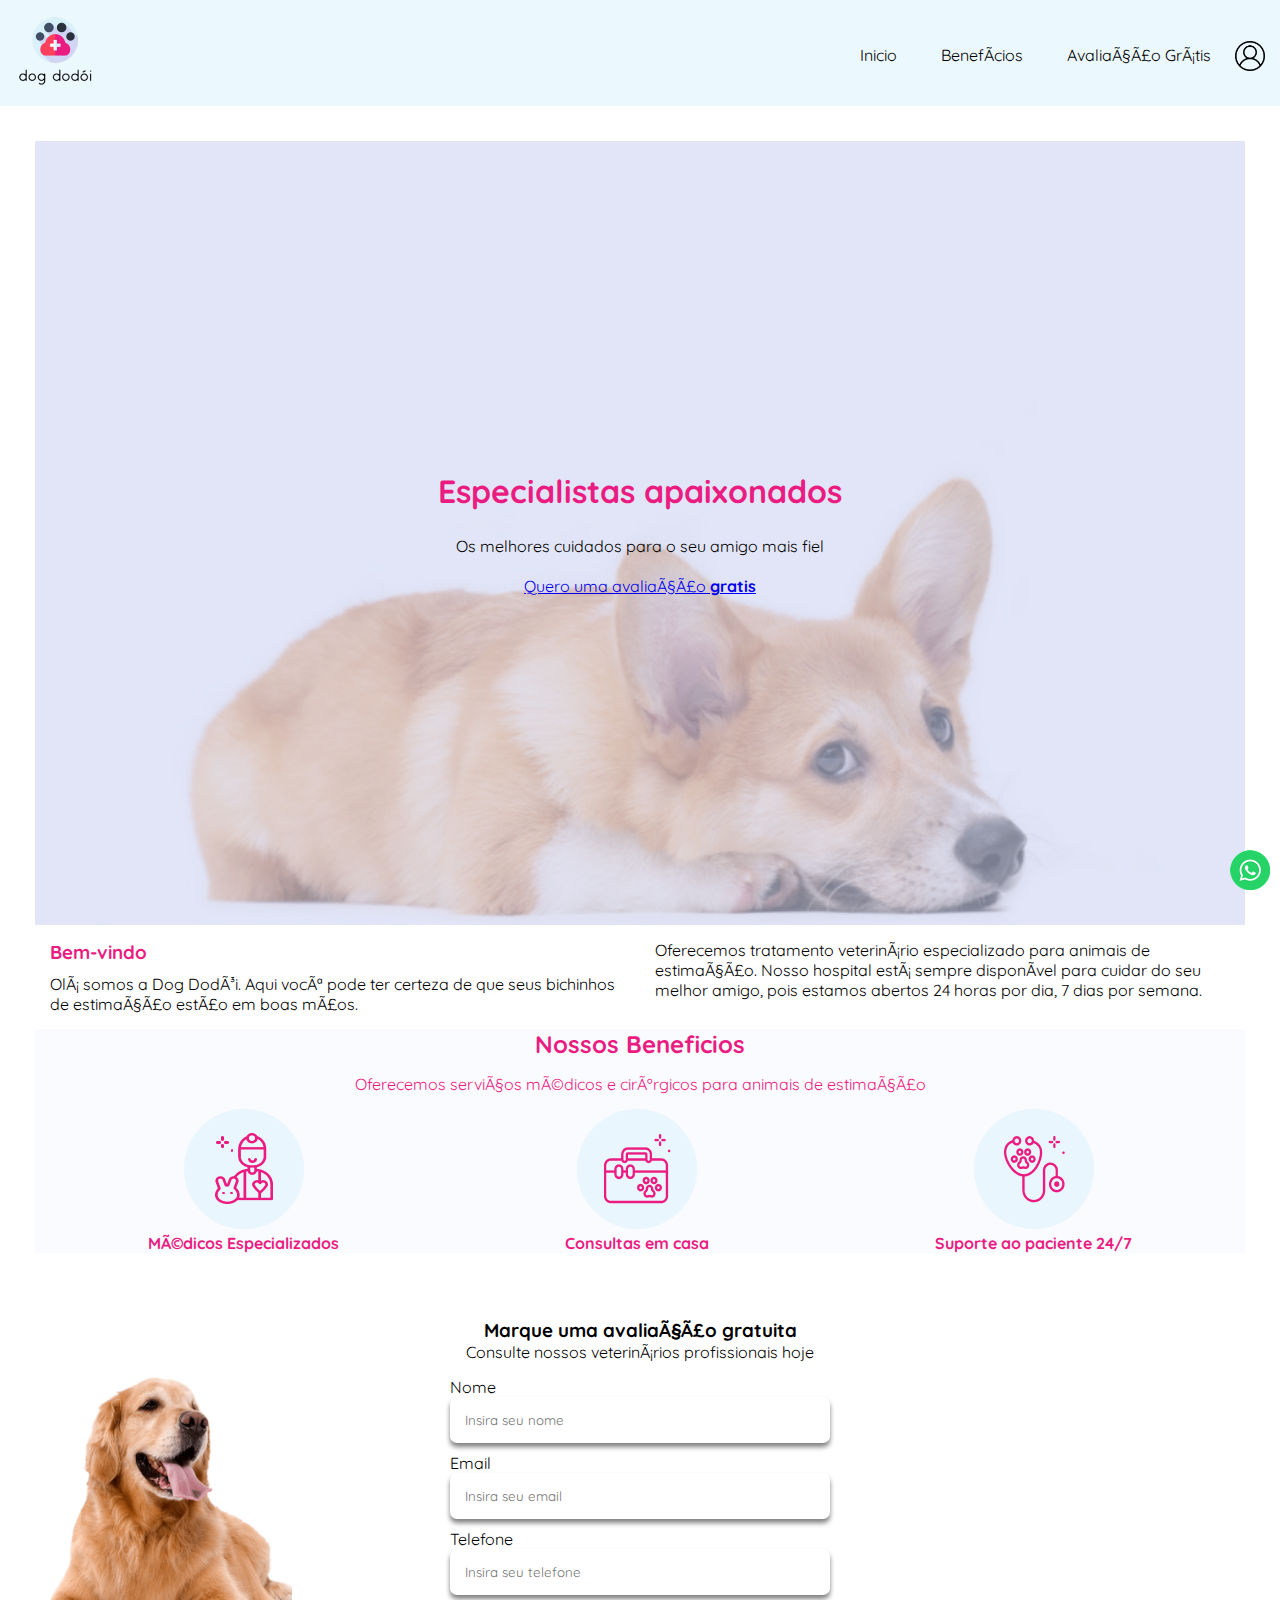
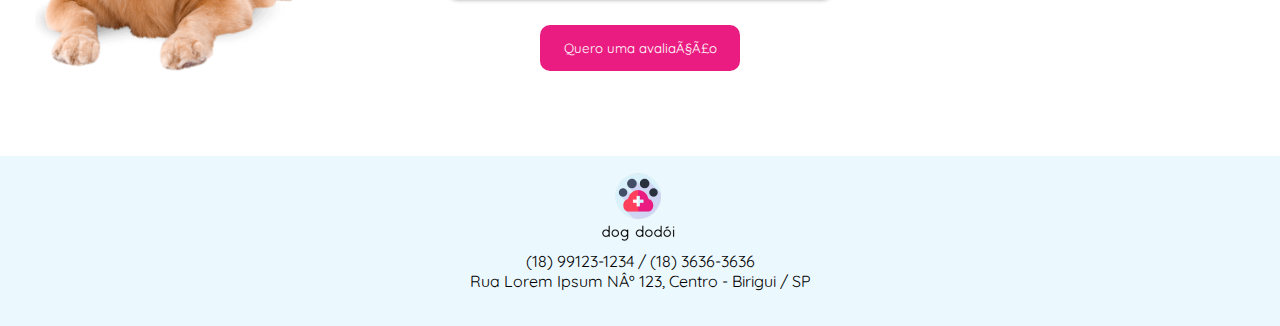
<file: front/index.html>
<!DOCTYPE html>
<html lang="pt-br">
<head
    <meta charset="UTF-8">
    <meta http-equiv="X-UA-Compatible" content="IE=edge">
    <meta name="viewport" content="width=device-width, initial-scale=1.0">
    <link rel="preconnect" href="https://fonts.googleapis.com">
    <link rel="preconnect" href="https://fonts.gstatic.com" crossorigin>
    <link href="https://fonts.googleapis.com/css2?family=Quicksand:wght@300&display=swap" rel="stylesheet">
    <link rel="stylesheet" href="../styles/style.css">
    <link rel="stylesheet" href="../styles/mobile.css">
    <title>Dog Home</title>
</head>
<body>

    <header id="header">
        <img src="../img/logo.png" alt="Logo">
        <nav id="nav">
            <a href="#" class="marginlateral">Inicio</a>
            <a href="#" class="marginlateral">Benefícios</a>
            <a href="#" class="marginlateral" type="button">Avaliação Grátis</a>
            <a class="semBordaFeia" href="../front/login.html">
                <img class="user" src="../img/user-removebg-preview.png" alt="Conta">
            </a>
        </nav>
    </header>


    <main>
        <section id="banner">
            <h1>Especialistas apaixonados</h1>
            <p class="marginCimaBaixo">Os melhores cuidados para o seu amigo mais fiel</p>
            <a href="#">Quero uma avaliação <strong>gratis</strong></a>

        </section>

        <section id="Bemvindos">
            <div id="Bemvindos-boasvindas">
                <h3>Bem-vindo</h3>
                <p>Olá somos a Dog Dodói. Aqui você pode ter certeza de que seus bichinhos de estimação estão em boas mãos.</p>
            </div>
            <!-- ............ -->
            <div id="bemvindos-ofertas">
                <p>Oferecemos tratamento veterinário especializado para animais de estimação. Nosso hospital está sempre disponível para cuidar do seu melhor amigo, pois estamos abertos 24 horas por dia, 7 dias por semana.</p>
            </div>
        </section>


        <section id="beneficios">
            <div id="beneficios-nossosbeneficios">
                <h3>Nossos Beneficios</h3>
                <p>Oferecemos serviços médicos e cirúrgicos para animais de estimação</p>
            </div>

            <div id="beneficios-servicos">
                <!-- Medicos -->
                <div>
                    <figure>
                        <img src="../img/iconMedico.png" alt="">
                    </figure>
                    <h4>Médicos Especializados</h4>
                </div>
<!-- ------------------------------------------------------- -->
                <!-- Consultas -->
                <div>
                    <figure>
                        <img src="../img/iconConsulta.png" alt="">
                    </figure>
                    <h4>Consultas em casa </h4>
                </div>
<!-- ------------------------------------------------------- -->
                <!-- Suporte -->
                <div>
                    <figure>
                        <img src="../img/iconSuporte.png" alt="">
                    </figure>
                    <h4>Suporte ao paciente 24/7</h4>
                </div>
<!-- ------------------------------------------------------- -->
            </div>
            
        </section>

        <section id="form">
            <div id="form-texto">
                <h3>Marque uma avaliação gratuita</h3>
                <p>Consulte nossos veterinários profissionais hoje</p>
            </div>

            <div id="form-formularios">
                <form action="">
                    <div class="form-formulario-nome">
                        <label for="nome">Nome</label>
                        <input type="text" name="nome" id="nome" required minlength="3" maxlength="25" placeholder="Insira seu nome">
                    </div>
<!------------------------------------------------------------------------------------------ -->
                    <div class="form-formulario-email">
                        <label for="email">Email</label>
                        <input type="email" name="email" id="email" required minlength="10" maxlength="140" placeholder="Insira seu email">
                    </div>
<!-- --------------------------------------------------------------------------------------- -->
                    <div class="form-formulario-telefone">
                        <label for="telefone">Telefone</label>
                        <input type="tel" name="telefone" id="telefone" required minlength="9" maxlength="15" placeholder="Insira seu telefone">
                    </div>
<!-- ---------------------------------------------------------------------------------------- -->
                    <div>
                        <button type="submit"> Quero uma avaliação</button>
                    </div>
<!-- ---------------------------------------------------------------------------------------- -->
                </form>
            </div>
        </section>
    </main>


    <footer id="rodape">
        <figure>
            <img src="../img/logo.png" alt="">
        </figure>
        <p>(18) 99123-1234 / (18) 3636-3636</p>
        <p>Rua Lorem Ipsum Nº 123, Centro - Birigui / SP</p>
        <br>
    
    </footer>

    <a href="https://api.whatsapp.com/send?phone=5518981387649" target="_blank">
        <figure id="whats">
            <img src="../img/whats.png" alt="">
        </figure>
    </a>

</body>
</html>
</file>
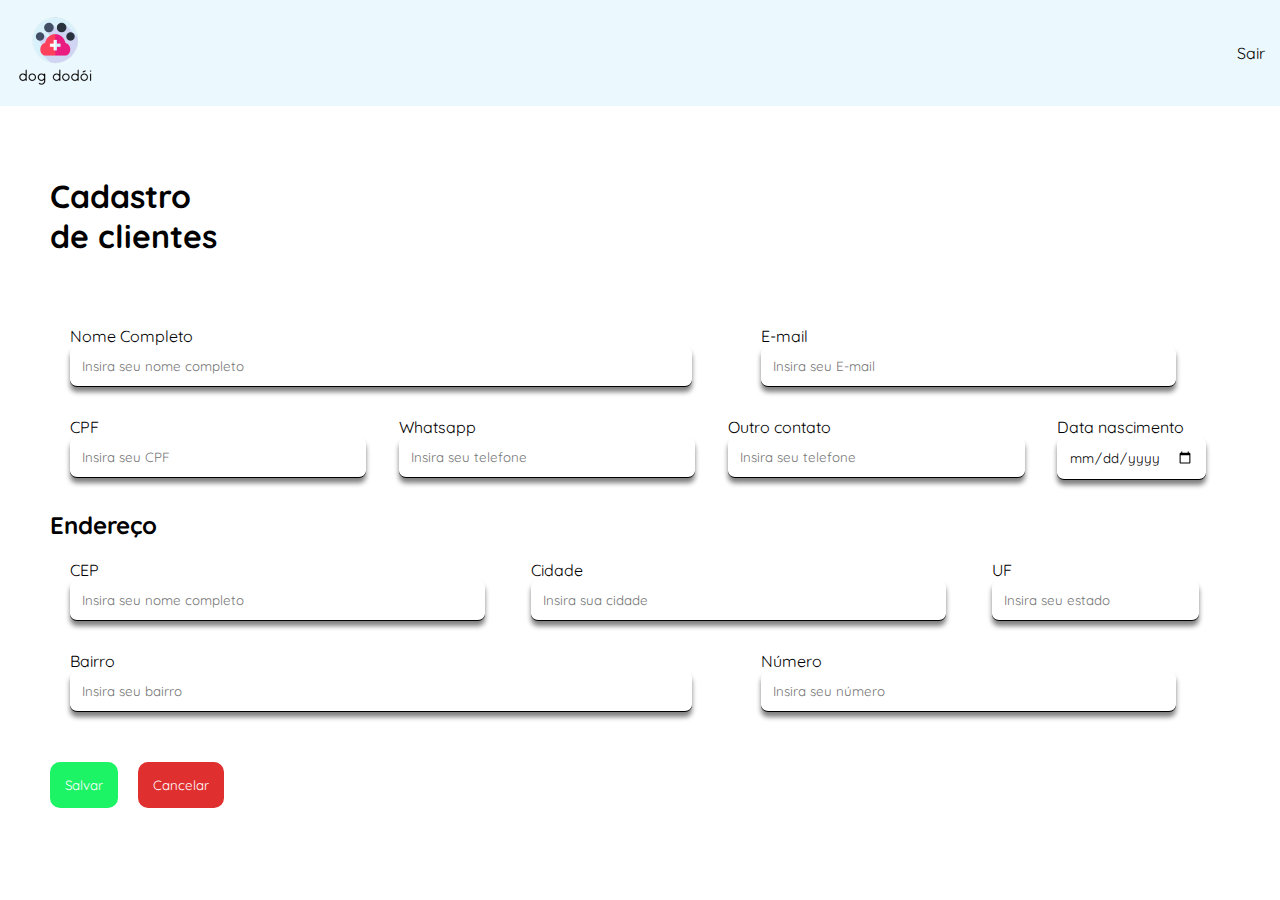
<file: front/cadastro.html>
<!DOCTYPE html>
<html lang="pt-br">
<head>
    <meta charset="UTF-8">
    <meta http-equiv="X-UA-Compatible" content="IE=edge">
    <meta name="viewport" content="width=device-width, initial-scale=1.0">
    <link rel="preconnect" href="https://fonts.googleapis.com">
    <link rel="preconnect" href="https://fonts.gstatic.com" crossorigin>
    <link href="https://fonts.googleapis.com/css2?family=Quicksand:wght@300&display=swap" rel="stylesheet">
    <link rel="stylesheet" href="../styles/style.css">
    <link rel="stylesheet" href="../styles/mobile.css">
    <title>Cadastro</title>
</head>
<body>
    <header id="header">
        <img src="../img/logo.png" alt="Logo">
        <nav>
            <a href="../front/index.html">Sair</a>
        </nav>
    </header>
    <main>
        <form action="">
            <section id="cadastro-endereco">
                <h1>Cadastro de clientes</h1>
                <div id="linha1">
                        <div class="cadastro-cliente-nome">
                            <label id="nome" for="nome">Nome Completo</label>
                            <input type="text" name="nome" id="nome1" required minlength="4" placeholder="Insira seu nome completo">
                        </div>
                        <div class="cadastro-cliente-email">
                            <label id="nome" for="email">E-mail</label>
                            <input type="text" name="email" id="email1" required minlength="4" placeholder="Insira seu E-mail">
                        </div>
                </div>

                <div id="linha2">
                    <div class="cadastro-cliente-cpf">
                        <label id="cpf" for="cpf">CPF</label>
                        <input type="text" name="cpf" id="cpf1" required minlength="4" placeholder="Insira seu CPF">
                    </div>
                    <div class="cadastro-cliente-whatsapp">
                        <label id="whats" for="whats">Whatsapp</label>
                        <input type="text" name="whats" id="whats1" required minlength="4" placeholder="Insira seu telefone">
                    </div>
                    <div class="cadastro-cliente-contato">
                        <label id="contato" for="conatato">Outro contato</label>
                        <input type="text" name="contato" id="contato1" required minlength="4" placeholder="Insira seu telefone">
                    </div>
                    <div class="cadastr-cliente-nascimento">
                        <label id="nascimento" for="nascimento">Data nascimento</label>
                        <input type="date" name="nascimento" id="nascimento1" required minlength="4" placeholder="Insira sua data nascimento">
                    </div>
                </div>
                <h2>Endereço</h2>
                <div id="linha3">
                    <div class="cadastro-cliente-cep">
                        <label id="cep" for="nome">CEP</label>
                        <input type="text" name="nome" id="no1me" required minlength="4" placeholder="Insira seu nome completo">
                    </div>
                    <div class="cadastro-cliente-cidade">
                        <label id="cidade" for="cidade">Cidade</label>
                        <input type="text" name="cidade" id="email1" required minlength="1" placeholder="Insira sua cidade">
                    </div>
                    <div class="cadastro-cliente-uf">
                        <label id="uf" for="cpf">UF</label>
                        <input type="text" name="uf" id="cpf1" required minlength="1" placeholder="Insira seu estado">
                    </div>
                </div>
                <div id="linha4">
                    <div class="cadastro-cliente-bairro">
                        <label id="bairro" for="bairro">Bairro</label>
                        <input type="text" name="bairro" id="whats1" required minlength="1" placeholder="Insira seu bairro">
                    </div>
                    <div class="cadastro-cliente-numero">
                        <label id="numero" for="numero">Número</label>
                        <input type="text" name="numero" id="contato1" required minlength="1" placeholder="Insira seu número">
                    </div>
                </div>
                <div id="botoesespec">
                    <button type="submit" id="botaosubmit">Salvar</button>
                    <button type="reset" id="botaoreset">Cancelar</button>
                </div>
            </section>
        </form>
    </main>
</body>
</html>
</file>
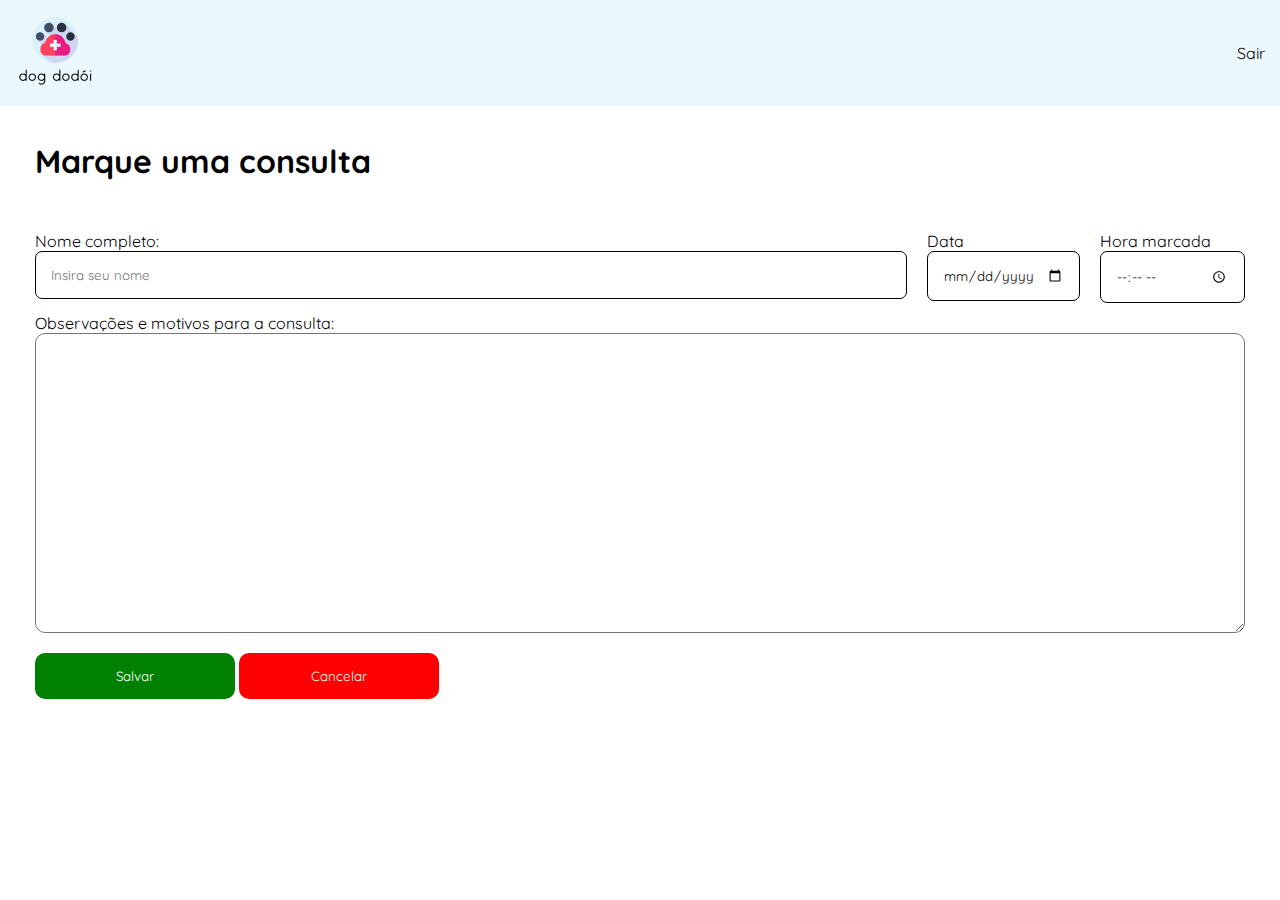
<file: front/consulta.html>
<!DOCTYPE html>
<html lang="pt-br">
<head>
    <meta charset="UTF-8">
    <meta http-equiv="X-UA-Compatible" content="IE=edge">
    <meta name="viewport" content="width=device-width, initial-scale=1.0">
    <link rel="preconnect" href="https://fonts.googleapis.com">
    <link rel="preconnect" href="https://fonts.gstatic.com" crossorigin>
    <link href="https://fonts.googleapis.com/css2?family=Quicksand:wght@300&display=swap" rel="stylesheet">
    <link rel="stylesheet" href="../styles/style.css">
    <link rel="stylesheet" href="../styles/mobile.css">
    <title>Consultas</title>
</head>
<body>
    <header id="header">
        <img src="../img/logo.png" alt="Logo">
        <nav>
            <a href="../front/index.html">Sair</a>
        </nav>
    </header>

    <main class="main-consultas">
        <div>
            <h1>Marque uma consulta</h1>
        </div>

        <div id="froms3">
            <form action="">

                <div class="forms-consulta1">
                    <div class="forms-consulta-nome">
                        <label for="nome">Nome completo:</label>
                        <input type="name2" name="name" id="nome2" required minlength="4" maxlength="140" placeholder="Insira seu nome">
                    </div>
<!-- -------------------------------------------------------------------------------------------------- -->
                    <div class="forms-consulta-data">
                        <label for="data">Data</label>
                        <input type="date" name="data" id="data" required minlength="10" maxlength="10" placeholder="xx/xx/xxxx">
                    </div>
<!-- --------------------------------------------------------------------------------------- -->
                    <div class="forms-consulta-hora">
                        <label for="hora">Hora marcada</label>
                        <input type="time" name="hora" id="hora" required minlength="8" maxlength="15" placeholder="Hora">
                    </div>
<!-- --------------------------------------------------------------------------------------- -->
                </div>

                <div class="form-grid">
                    <label for="caixatx">Observações e motivos para a consulta:</label>
                    <textarea name="Observações adicionais" id="caixatx" cols="30" rows="10"></textarea>
                </div>

                <div class="butao">
                    <button class="bSalvar" type="submit">Salvar</button>
                    <button class="bCancelar" type="reset">Cancelar</button>
                </div>
            </form>
        </div>
    </main>
</body>
</html>
</file>
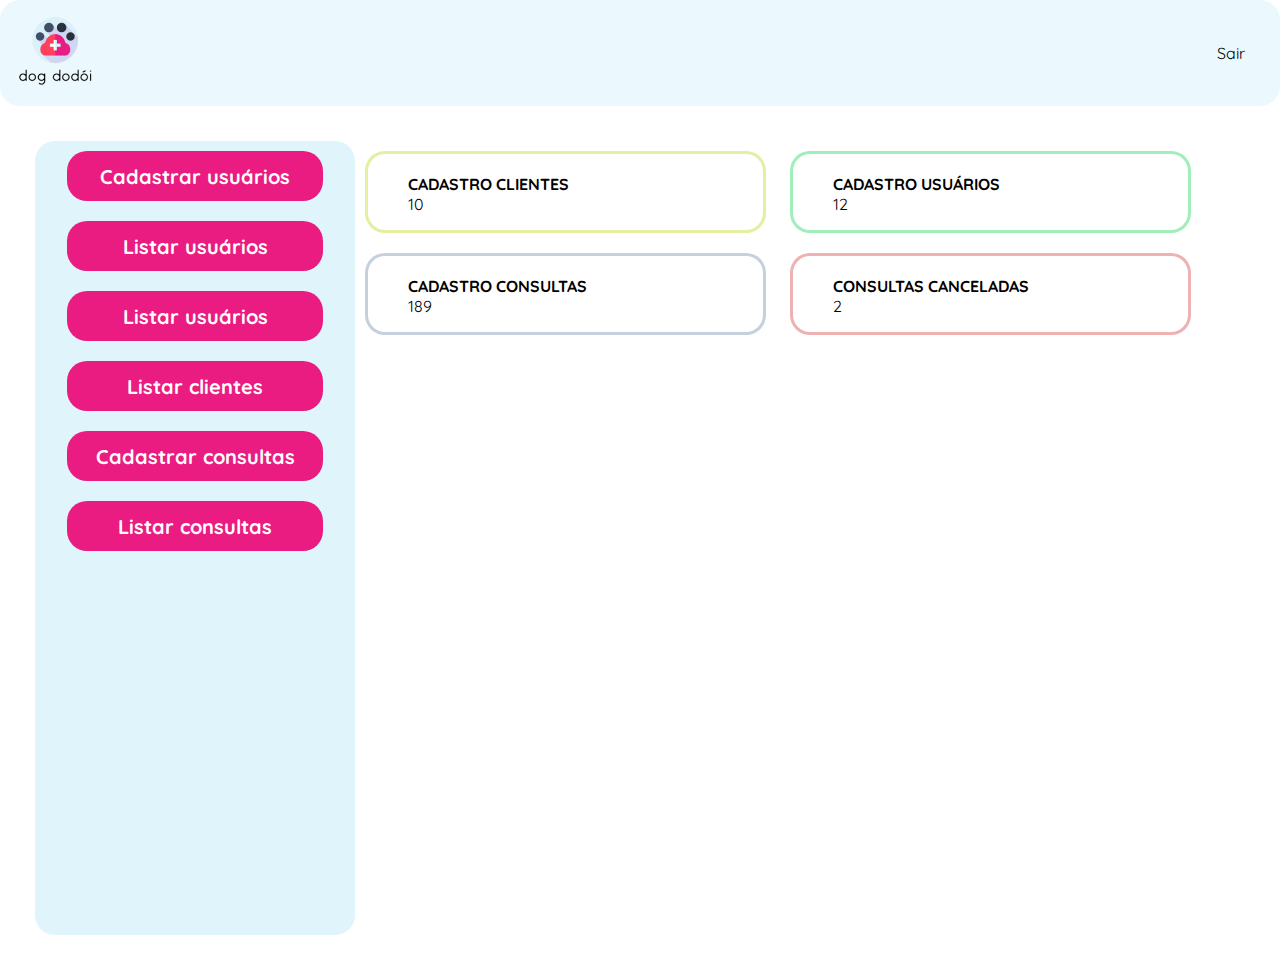
<file: front/dashboard.html>
<!DOCTYPE html>
<html lang="pt-br">
<head>
    <meta charset="UTF-8">
    <meta http-equiv="X-UA-Compatible" content="IE=edge">
    <meta name="viewport" content="width=device-width, initial-scale=1.0">
    <link rel="preconnect" href="https://fonts.googleapis.com">
    <link rel="preconnect" href="https://fonts.gstatic.com" crossorigin>
    <link href="https://fonts.googleapis.com/css2?family=Quicksand:wght@300&display=swap" rel="stylesheet">
    <link rel="stylesheet" href="../styles/style.css">
    <link rel="stylesheet" href="../styles/mobile.css">
    <title>Dog Dashboard</title>
</head>
<body>
    <header id="header" class="customHeader">
        <img src="../img/logo.png" alt="Logo">
        <nav id="nav">
            <a href="../front/index.html" class="marginlateral">Sair</a>
        </nav>
    </header>

<main>
    <section id="content-inf">
        <div id="sidebar-opcoes">
            <div><a href="#">Cadastrar usuários</a></div>
            <div><a href="#">Listar usuários</a></div>
            <div><a href="#">Listar usuários</a></div>
            <div><a href="#">Listar clientes</a></div>
            <div><a href="#">Cadastrar consultas</a></div>
            <div><a href="#">Listar consultas</a></div>
        </div>

        <div id="informacoes-ui">
            <div id="CadastroClientes">
                <h4 class="marginlateral">CADASTRO CLIENTES</h4>
                <p class="marginlateral">10</p>
            </div>
            <div id="CadastroUsuarios">
                <h4  class="marginlateral">CADASTRO USUÁRIOS</h4>
                <p class="marginlateral">12</p>
            </div>
            <div id="CadastroConsultas">
                <h4  class="marginlateral">CADASTRO CONSULTAS</h4>
                <p class="marginlateral">189</p>
            </div>
            <div id="ConsultasCanceladas">
                <h4  class="marginlateral">CONSULTAS CANCELADAS</h4>
                <p class="marginlateral">2</p>
            </div>
        </div>
    </section>
</main>

</body>
</html>
</file>
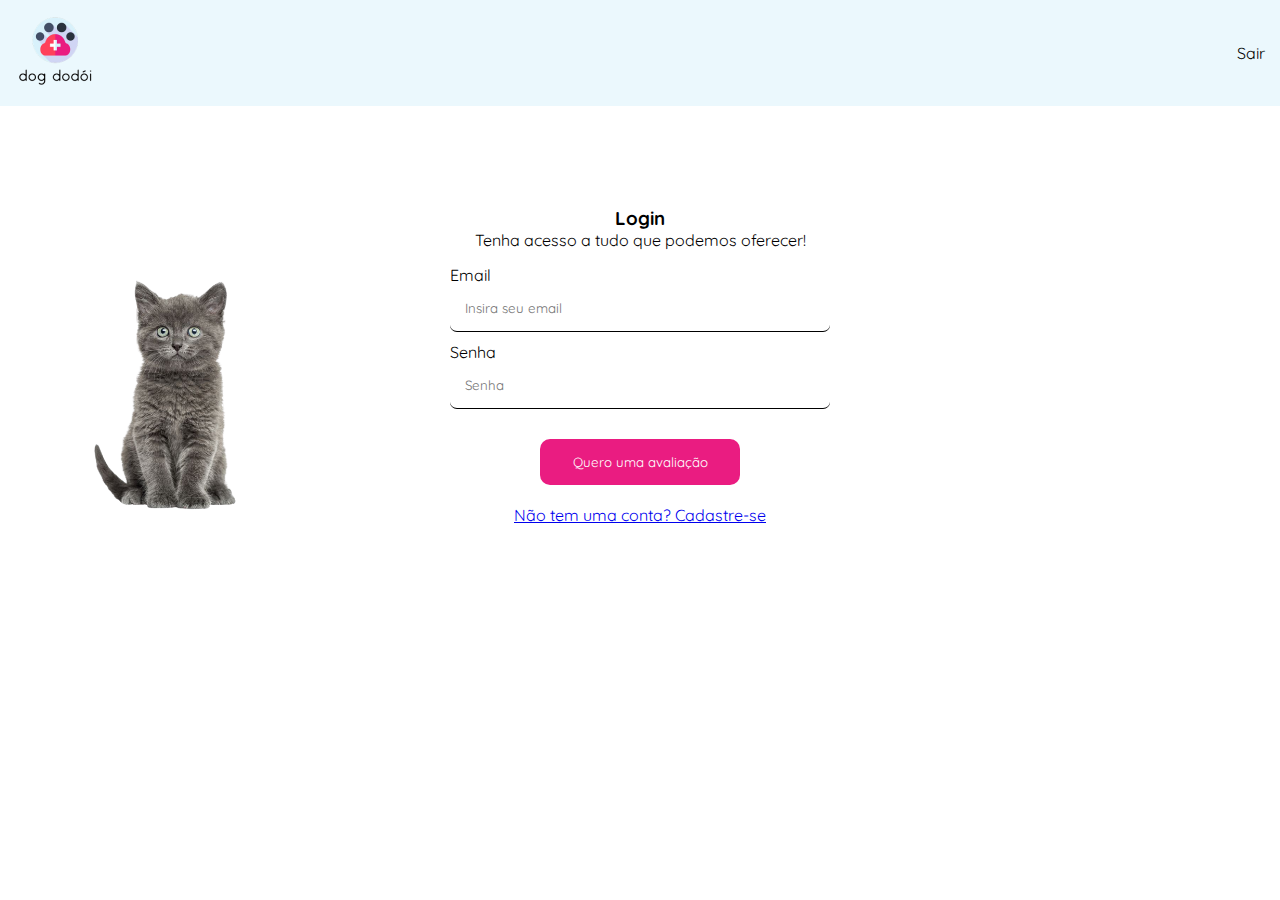
<file: front/login.html>
<!DOCTYPE html>
<html lang="pt-br">
<head>
    <meta charset="UTF-8">
    <meta http-equiv="X-UA-Compatible" content="IE=edge">
    <meta name="viewport" content="width=device-width, initial-scale=1.0">
    <link rel="preconnect" href="https://fonts.googleapis.com">
    <link rel="preconnect" href="https://fonts.gstatic.com" crossorigin>
    <link href="https://fonts.googleapis.com/css2?family=Quicksand:wght@300&display=swap" rel="stylesheet">
    <link rel="stylesheet" href="../styles/style.css">
    <link rel="stylesheet" href="../styles/mobile.css">
    <title>Pagina de login</title>
</head>
<body>
    <header id="header">
        <img src="../img/logo.png" alt="Logo">
        <nav>
            <a href="../front/index.html">Sair</a>
        </nav>
    </header>
    
    <main>
        <section id="forms">
            <div id="forms-texto">
                <h3>Login</h3>
                <p>Tenha acesso a tudo que podemos oferecer!</p>
            </div>

            <div id="forms-formularios">
                <form action="">
<!------------------------------------------------------------------------------------------ -->
                    <div class="forms-formulario-email">
                        <label for="email">Email</label>
                        <input type="email" name="email" id="email" required minlength="10" maxlength="140" placeholder="Insira seu email">
                    </div>
<!-- --------------------------------------------------------------------------------------- -->
                    <div class="forms-formulario-senha">
                        <label for="senha">Senha</label>
                        <input type="password" name="senha" id="senha" required minlength="8" maxlength="15" placeholder="Senha">
                    </div>
<!-- ---------------------------------------------------------------------------------------- -->
                    <div>
                        <button type="submit"> Quero uma avaliação</button>
                    </div>

                    <div>
                        <a href="../front/registro.html">Não tem uma conta? Cadastre-se</a>
                    </div>

    </main>

</body>
</html>
</file>
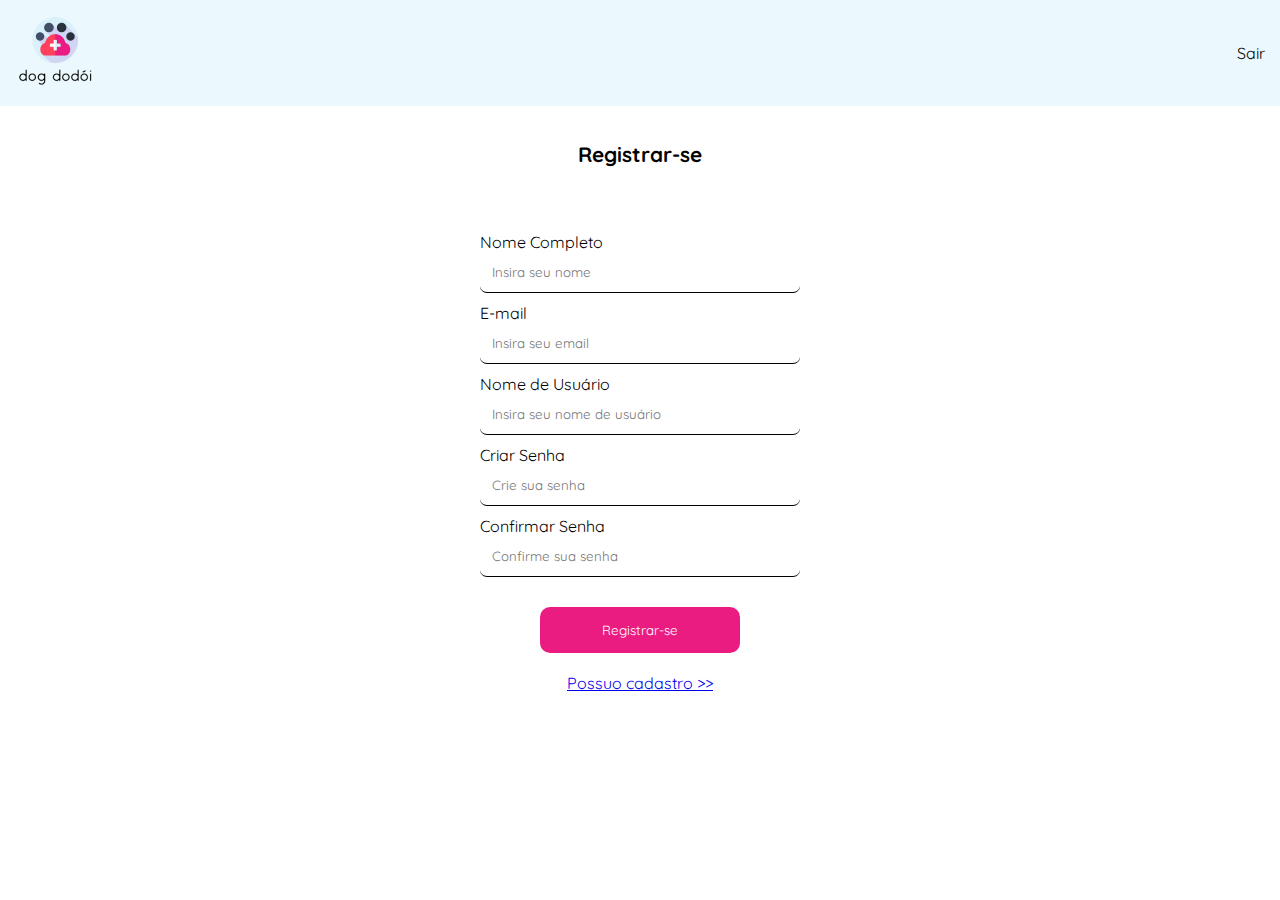
<file: front/registro.html>
<!DOCTYPE html>
<html lang="pt-br">
<head>
    <meta charset="UTF-8">
    <meta http-equiv="X-UA-Compatible" content="IE=edge">
    <meta name="viewport" content="width=device-width, initial-scale=1.0">
    <link rel="preconnect" href="https://fonts.googleapis.com">
    <link rel="preconnect" href="https://fonts.gstatic.com" crossorigin>
    <link href="https://fonts.googleapis.com/css2?family=Quicksand:wght@300&display=swap" rel="stylesheet">
    <link rel="stylesheet" href="../styles/style.css">
    <link rel="stylesheet" href="../styles/mobile.css">
    <title>Registro</title>
</head>
<body>
    <header id="header">
        <img src="../img/logo.png" alt="Logo">
        <nav>
            <a href="../front/index.html">Sair</a>
        </nav>
    </header>
    <main>
        <section id="registro">
            <h1 id="registro-texto">Registrar-se</h1>
            <div id="registro-formulario">
                <form action="">
                    <div class="registro-formulario-nome">
                        <label id="nome" for="nome">Nome Completo</label>
                        <input type="text" name="nome" id="nome" required minlength="4" placeholder="Insira seu nome">
                    </div>
                    <div class="registro-formulario-email">
                        <label id="email" for="email">E-mail</label>
                        <input type="email" name="email" id="email" required minlength="10" placeholder="Insira seu email">
                    </div>
                    <div class="registro-formulario-usuario">
                        <label for="telefone">Nome de Usuário</label>
                        <input type="name" name="nome" id="telefone" required minlength="4" placeholder="Insira seu nome de usuário">
                    </div>
                    <div class="registro-formulario-usuario">
                        <label for="telefone">Criar Senha</label>
                        <input type="password" name="senha" id="telefone" required minlength="8" placeholder="Crie sua senha">
                    </div>
                    <div class="registro-formulario-usuario">
                        <label for="telefone">Confirmar Senha</label>
                        <input type="password" name="senha" id="telefone" required minlength="8" placeholder="Confirme sua senha">
                    </div>
                    <div class="registro-formulario-submit">
                        <button type="submit">Registrar-se</button>
                    </div>
                    <div>
                        <a href="../front/login.html">Possuo cadastro >></a>
                    </div>
                </form>
        </section>
</body>
</html>
</file>
<file: styles/style.css>
/* root: criação de variaveis */
/* "." puxa classe, "#" puxa ID*/
:root{
    --cor-principal: #EA1C81;
    --cor-header: rgba(216, 241, 251, 0.51);
    --cor-preta: #000 ; 
    --cor-branca: white; 
    --cor--fundo: #FAFBFF;
    --cor--botao1: #1CF365;
    --cor--botao: #DF2F2F;
    --cor-vermelha: #c904044e;
    --cor-verde: #00d1465e;
    --cor-amarela: #bbd30861;
    --cor-cinzaazul: #365e8f4a;
    --cor-headerescurinho: rgba(216, 241, 251, 0.8);
}

*{
    margin: 0px;
    padding: 0px;
    /* transition: define o tempo q vai demorar pra decoração sumir */
    transition: all 1s;
    font-family: 'Quicksand', sans-serif !important;
    box-sizing: border-box;
    transition: all 0.3s;
    font-family: 'Quicksand', sans-serif;
}



#header{
    /* background-colors muda a cor do fundo */
    background-color: var(--cor-header);
    /* display mexe com o posicionamento */
    display: flex;
    /* justfy content muda o posicionamento de algo. mexe no eixo x */
    justify-content: space-between;
    /* padding muda o espaço em volta de algo */
    /* align: mexe no eixo y */
    align-items: center;
}

#header nav a{

    text-decoration: none;
    color: var(--cor-preta) ;
    font-family: 'Quicksand', sans-serif;
    border-radius: 25px;
}

#header nav a:hover{
    /* hover: quando eu passar o mouse em cima, executa algo */
    background-color: var(--cor-principal);
    color: var(--cor-branca);
}


#header nav #user img{
    position: absolute;
    width: 63px;
    height: 49px;
    right: 124px;
    top: 7px;
    
}

.user{
    width: 30px;
    height: 30px;
    margin-bottom: -10px;
}


.marginlateral{
    margin: 0px 20px;
}

main #banner{
    background-image: url("../img/Banner.png");
    /* o 'calc' caucula numeros em diferentes medidas, nesse caso ele está cauculando onde o banner deve começar, o 116 é resultado da soma entre a parte de cima e a de baixo com o numero dentro do elemneto computed do inspecionar do google */
    height: calc(100vh - 116px);
    background-repeat: no-repeat;
    background-position: center;
    background-size: cover;
    display: flex;
    flex-direction: column;
    justify-content: center;
    align-items: center;
}
.marginCimaBaixo{
    margin: 20px 0px;
}

main #banner h1{
    color: var(--cor-principal);
    font-size: 2em;
}


main #banner .marginCimaBaixo{
    margin-top: -25px;
}

main #banner button{
    background-color: var(--cor-principal);
    color: var(--cor-branca);
    border: none;
    border-radius: 20px;
    cursor: pointer;
}

main #banner button:hover{
    cursor: pointer;
}

header, main #banner button,
#header nav a:hover, 
#Bemvindos div,
main #beneficios #beneficios-nossosbeneficio h3{
    padding: 15px;
}

#Bemvindos{
    display: grid;
    grid-template-columns: repeat(2, 1fr);
}

#Bemvindos #Bemvindos-boasvindas h3{
    color: var(--cor-principal);
    margin-bottom: 10px;
}

main #beneficios{
    background-color: var(--cor--fundo);
    color: var(--cor-principal)
}

main #beneficios #beneficios-nossosbeneficios h3{
    text-align: center;
    font-size: 1.5em;
}

    main #beneficios #beneficios-nossosbeneficios p{
        text-align: center;
        padding: 15px;
}

main #beneficios #beneficios-servicos{
    display: flex;
    justify-content: space-around;
    text-align: center;
}

main #form{
    padding-top: 50px;
    padding-bottom: 50px;
}
main #form #form-texto{
    padding: 15px;
    text-align: center;
    font-size: 1em;
}

main #form #form-formularios form{
    display: flex;
    justify-content: center;
    align-items: center;
    flex-direction: column;
}

main #form #form-formularios form input{
    box-shadow: 0px 4px 5px gray;
    display: block;
    padding: 15px;
    border: none;
    border-radius: 7px;
    width: 380px;
    margin-bottom: 10px;
}

main #form #form-formularios form button,
main #cadastro-endereco button{
    padding: 15px;
    border: none;
    background-color: var(--cor-principal);
    color: var(--cor-branca);
    border-radius: 10px;
    width: 200px;
    cursor: pointer;
    margin-top: 20px;
}



main #form #form-formularios{
    background-image: url(../img/dog.png);
    background-repeat: no-repeat;
    background-size: contain;
}



#rodape{
    background-color: var(--cor-header);
    text-align: center;
    padding: 15px;
}


#whats img{
    position: fixed;
    width: 40px;
    height:40px;
    right: 10px;
    bottom: 10px;
}

#whats img:hover{
    /* hover: quando eu passar o mouse em cima, executa algo */
    width: 60px;
    height: 60px;

}

/* pagina de login ------------------------------------------------------------------------------------------------------------*/


main #forms{
    padding-top: 50px;
    padding-bottom: 50px;
}
main #forms #forms-texto{
    padding: 15px;
    text-align: center;
    font-size: 1em;
}

main #forms #forms-formularios form{
    display: flex;
    justify-content: center;
    align-items: center;
    flex-direction: column;
}

main #forms #forms-formularios form input{
    display: block;
    padding: 15px;
    border: none;
    border-radius: 7px;
    border-bottom: 1px solid black;
    width: 380px;
    margin-bottom: 10px;
}

main #forms #forms-formularios form button,
#froms3 .butao button{
    padding: 15px;
    border: none;
    background-color: var(--cor-principal);
    color: var(--cor-branca);
    border-radius: 10px;
    width: 200px;
    cursor: pointer;
    margin-top: 20px;
    margin-bottom: 20px;
}



main #forms #forms-formularios{
    background-image: url(../img/gato\ vagabundo.png);
    background-repeat: no-repeat;
    background-size: contain;
}

/* Pagina de consultas-------------------------------------------------------------------------------------------------------------------------------------------------------- */
.forms-consulta1{
    display: grid;
    grid-template-columns: 6fr 1fr 1fr;
    gap: 20px;
}


.form-grid{
    display: grid;
    grid-template-columns: 7fr;
}

main h1{
    color: black;
    padding-bottom: 50px;
    font-family: 'Quicksand', sans-serif;
}

#froms3 label {
    display: block;
}

#froms3 input {
    border-radius: 20px;
    width: 100%;
} 

.main-consultas{
    padding: 35px;
}

#froms3 input{
    display: block;
    padding: 15px;
    border: 1px solid black;
    border-radius: 7px;
    /* border-bottom: 1px solid black; */
    /* width: 380px; */
    margin-bottom: 10px;
} 

#froms3 textarea{
    border-radius: 10PX;
    height: 300px;
    /* height: 400px;
    width: 1000px; */
    width: 100%;
}

.forms-consulta-hora{
    width: 100% !important;
}

.bSalvar{
    background-color: green !important;
}

.bCancelar{
    background-color: red !important;
}


main #forms{
    padding-top: 50px;
    padding-bottom: 50px;
}
main #registro #registro-texto{
    margin-top: -50px;
    margin-bottom: 15px;
    text-align: center;
    font-size: 1.3em;
}

main #registro #registro-formulario form{
    display: flex;
    justify-content: center;
    align-items: center;
    flex-direction: column;
}

main #registro #registro-formulario form input{
    display: block;
    padding: 15px;
    border: none;
    border-radius: 7px;
    border-bottom: 1px solid black;
    width: 380px;
    margin-bottom: 10px;
}

main #registro #registro-formulario form button{
    padding: 15px;
    border: none;
    background-color: var(--cor-principal);
    color: var(--cor-branca);
    border-radius: 10px;
    width: 200px;
    cursor: pointer;
    margin-top: 20px;
    margin-bottom: 20px;
}

main #cadastro-texto{
    margin-top: 20px;
    margin-bottom: 30px;

}
main #registro h3{
    text-align: center;
    font-size: 1.5em;
    padding: 15px;
}
main #registro{
    padding-top: 50px;
    padding-bottom: 50px;
}
main #registro #registro-formulario form{
    display: flex;
    justify-content: center;
    flex-direction: column;
    align-items: center;
}
main #registro #registro-formulario form input{
    display: block;
    padding: 12px;
    border: none;
    border-radius: 7px;
    border-bottom: 1px solid black;
    width: 320px;
    margin-bottom: 10px;
}
main #registro #registro-formulario form button{
    padding: 15px;
    border: none;
    background-color: var(--cor-principal);
    color: var(--cor-branca);
    border-radius: 10px;
    width: 200px;
    cursor: pointer;
}

#cadastro-endereco label{
    display: block;
}

main{
    padding: 35px;
}

main #cadastro-endereco{
    padding: 15px;
    border: none;
    background-color: var(--cor--principal);
    color: var(--cor--branca);
    border-radius: 10px;
    width: 200px;
    cursor: pointer;
    margin-top: 20px;
}

main #cadastro-endereco input{
    display: block;
    padding: 12px;
    border: none;
    border-radius: 7px;
    border-bottom: 1px solid black;
    width: 90%;
    margin-bottom: 10px;
    box-shadow: 0px 5px 5px gray;
}

main #cadastro-endereco #linha1,
main #cadastro-endereco #linha2,
main #cadastro-endereco #linha3,
main #cadastro-endereco #linha4{
    margin: 20px;
    width: 90vw;
    display: grid;
}

main #cadastro-endereco #linha1{
    grid-template-columns: 3fr 2fr;
}

main #cadastro-endereco #linha2{
    grid-template-columns: 2fr 2fr 2fr 1fr;
}


main #cadastro-endereco #linha3{
    grid-template-columns: 2fr 2fr 1fr;
}

main #cadastro-endereco #linha4{
    grid-template-columns: 3fr 2fr;
}

main #cadastro-endereco #botoesespec{
    display: flex;
    flex-direction: row;
    gap: 20px;
}

main #cadastro-endereco #botaosubmit{
    background-color: #1CF365;
}
    
.customHeader,
main #sidebar-opcoes{
    border-radius: 20px;
}

main #content-inf{
    display: grid;
    grid-template-columns: 25vw 75vw;
    top: 106px;
    height: calc(100vh - 106px);
}

main #sidebar-opcoes{
    background-color: var(--cor-headerescurinho);
    display: flex;
    flex-direction: column;
    align-items: center;
}

main #sidebar-opcoes div{
    height: 50px;
    margin-bottom: 10px;
    background-color: var(--cor-principal);
    display: flex;
    justify-content: center;
    align-items: center;
    width: 80%;
    border-radius: 20px;
    margin-top: 10px;
}

main #sidebar-opcoes div a{
    text-decoration: none;
    font-weight: bolder;
    font-size: 20px;
    color: white;
}

main #informacoes-ui div{
    background-color: #fff;
    height: 82px;
    border-radius: 20px;
    margin: 10px;
    width: calc(48% - 60px);
    display: inline-block;
    padding: 20px;
}

main #informacoes-ui #CadastroClientes{
    border: 3px solid var(--cor-amarela);
}

main #informacoes-ui #CadastroUsuarios{
    border: 3px solid var(--cor-verde);
}

main #informacoes-ui #CadastroConsultas{
    border: 3px solid var(--cor-cinzaazul);
}

main #informacoes-ui #ConsultasCanceladas{
    border: 3px solid var(--cor-vermelha);
}

main #cadastro-endereco #botaoreset{
    background-color: #DF2F2F;
}
</file>
<file: styles/mobile.css>
@media(max-width: 619px){
    #Bemvindos {
        display: block;
    }
}

@media(max-width: 823px){
    main #form #form-formularios{
        background-image: none;
    }
}

@media(max-width: 600px){
    main #beneficios #beneficios-servicos{
        display: block;
    }
}
</file>
